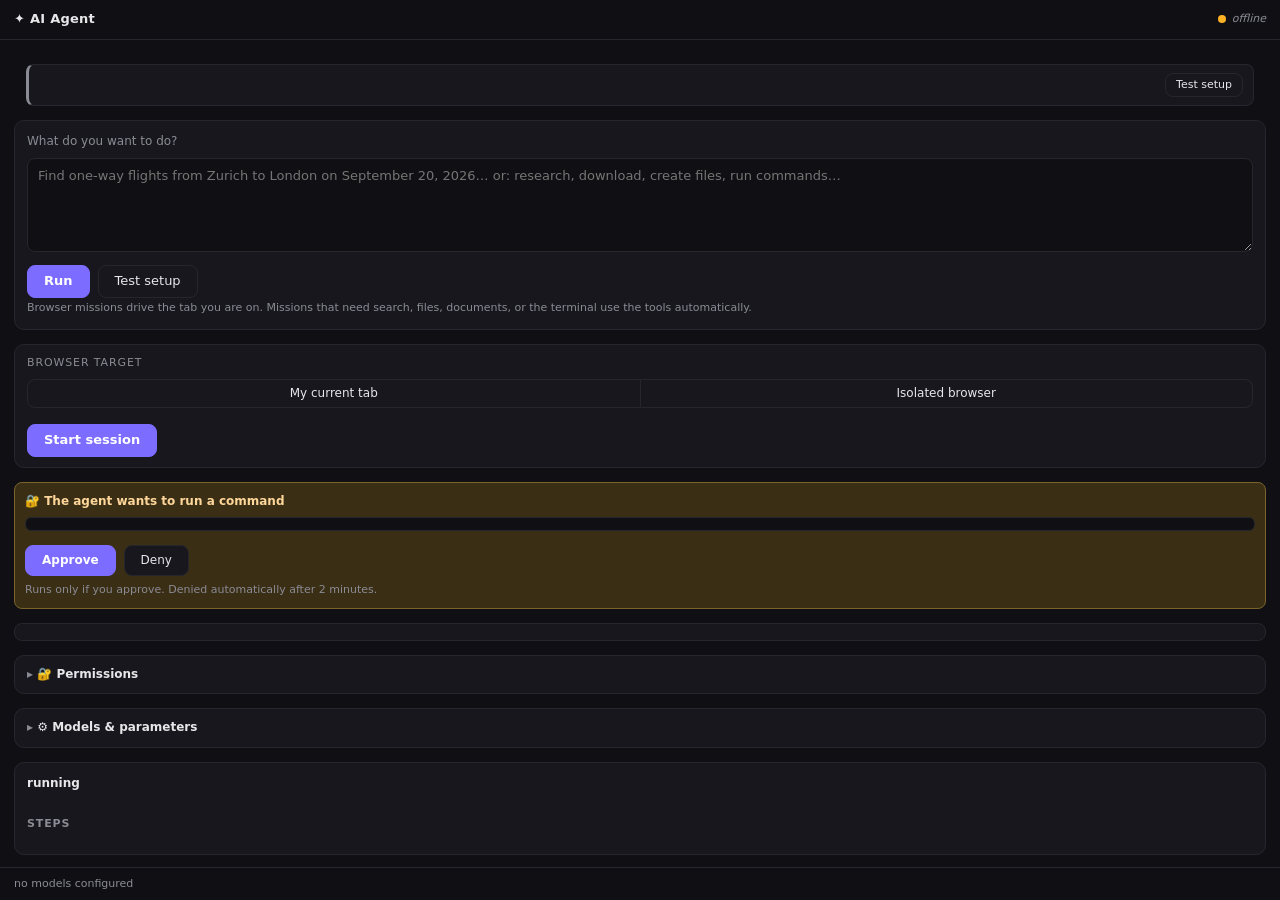
<file: extension/sidebar/sidebar.html>
<!doctype html>
<html lang="en">
  <head>
    <meta charset="utf-8" />
    <meta name="viewport" content="width=device-width,initial-scale=1" />
    <link rel="stylesheet" href="sidebar.css" />
  </head>
  <body>
    <header>
      <span class="brand">✦ AI Agent</span>
      <span class="connection" id="connection"><i></i><em>offline</em></span>
    </header>

    <main>
      <section id="setup" class="setup" hidden>
        <div class="setup-title">🔑 One free key starts the agent</div>
        <div id="setup-rows"></div>
        <div id="setup-detected" class="hint" hidden></div>
        <div class="hint" id="setup-status"></div>
        <div class="hint" id="setup-file">Stored locally on your machine. Never sent anywhere else.</div>
      </section>

      <section id="ready" class="ready" hidden>
        <span class="ready-dot" id="ready-dot"></span>
        <span id="ready-text"></span>
        <button id="ready-test" title="Send one tiny request to every model and show the exact answer">Test setup</button>
        <div class="ready-laya hint" id="ready-laya" hidden></div>
      </section>

      <section class="composer">
        <label for="goal">What do you want to do?</label>
        <textarea id="goal" rows="4" placeholder="Find one-way flights from Zurich to London on September 20, 2026… or: research, download, create files, run commands…"></textarea>
        <div class="row">
          <button id="run" class="primary">Run</button>
          <button id="stop" hidden>Stop</button>
          <button id="check" title="Check every model connection and show the exact error if one fails">Test setup</button>
        </div>
        <span class="hint">Browser missions drive the tab you are on. Missions that need search, files, documents, or the terminal use the tools automatically.</span>
      </section>

      <section class="target" id="target">
        <div class="target-head">
          <span class="hint">Browser target</span>
          <span class="hint" id="sandbox-status"></span>
        </div>
        <div class="segmented" id="target-toggle">
          <button data-target="live" title="Drive the Firefox tab you are looking at">My current tab</button>
          <button data-target="sandbox" title="Drive an isolated Neko browser in Docker">Isolated browser</button>
        </div>
        <div class="row" id="sandbox-actions" hidden>
          <button id="sandbox-start" class="primary">Start session</button>
          <button id="sandbox-stop" hidden>Stop session</button>
          <button id="sandbox-open" hidden>Watch it</button>
          <span class="hint" id="sandbox-url"></span>
        </div>
      </section>

      <div id="approval" role="alert" hidden>
        <div class="approval-title">🔐 The agent wants to run a command</div>
        <code id="approval-command"></code>
        <div class="row">
          <button id="approval-yes" class="primary">Approve</button>
          <button id="approval-no">Deny</button>
        </div>
        <span class="hint">Runs only if you approve. Denied automatically after 2 minutes.</span>
      </div>

      <div id="error" role="alert" hidden></div>
      <div id="notice" role="status" hidden></div>
      <div id="providers" class="providers" hidden></div>

      <details id="permissions-panel" class="panel">
        <summary>🔐 Permissions</summary>
        <div class="hint" id="permissions-hint">
          Per-tool scopes. Levels only narrow: destructive commands stay blocked and secret reads are never allowed.
        </div>
        <div id="permission-rows"></div>
        <div class="row">
          <button id="permissions-reset" title="Restore the default levels">Reset to defaults</button>
          <span class="hint">ask → the sidebar confirms every use of that tool</span>
        </div>
      </details>

      <details id="models-panel" class="panel">
        <summary>⚙️ Models &amp; parameters</summary>
        <div class="presets-label hint">Presets (applied to whatever each model supports):</div>
        <div class="presets" id="presets"></div>
        <div class="presets-label hint">Profiles (click to apply, × to delete):</div>
        <div class="presets" id="profiles"></div>
        <div class="row profile-row">
          <input type="text" id="profile-name" placeholder="profile name…" maxlength="40" />
          <button id="profile-save" title="Save the current models and parameters under this name">Save</button>
        </div>
        <div id="model-roles"></div>
        <div class="row">
          <button id="setup-open" title="Paste or replace an API key">🔑 API keys</button>
          <button id="refresh-models" title="Fetch the live model list from every provider">Refresh catalogue</button>
          <span class="hint" id="registry-status"></span>
        </div>
      </details>

      <section id="activity" hidden>
        <div class="status-line">
          <span id="activity-status">idle</span>
          <span id="activity-meta"></span>
        </div>
        <div class="progress" id="progress" role="progressbar" aria-valuemin="0" aria-valuemax="100" aria-valuenow="0">
          <i id="progress-fill"></i>
        </div>
        <div class="tabs">
          <button class="tab on" data-view="chat" title="What you asked, what the agent did, what it answered">💬 Conversation</button>
          <button class="tab" data-view="log" title="Every event with its timestamp, in order">☰ Log</button>
          <button id="activity-clear" class="ghost" title="Clear this view (the run keeps going)">Clear</button>
        </div>
        <div id="chat" class="chat"></div>
        <div id="log" class="log" hidden></div>
        <div class="hint" id="progress-note"></div>
      </section>

      <section id="task" hidden>
        <div class="status-line">
          <span id="task-status">running</span>
          <span id="task-meta"></span>
        </div>
        <div id="task-skills" class="chips"></div>
        <div id="thinking" class="thinking" hidden></div>
        <h3>Steps</h3>
        <div id="task-log" class="task-log"></div>
        <div id="task-final" class="final" hidden></div>
      </section>

      <section id="live" hidden>
        <div class="status-line">
          <span id="status">ready</span>
          <span id="step-count"></span>
        </div>
        <img id="screenshot" alt="Live view of the controlled tab" />
        <h3>Plan</h3>
        <ol id="plan" class="plan"></ol>
        <h3>Actions</h3>
        <div id="history" class="history"></div>
      </section>
    </main>

    <footer id="models">no models configured</footer>
    <script src="sidebar.js"></script>
  </body>
</html>
</file>
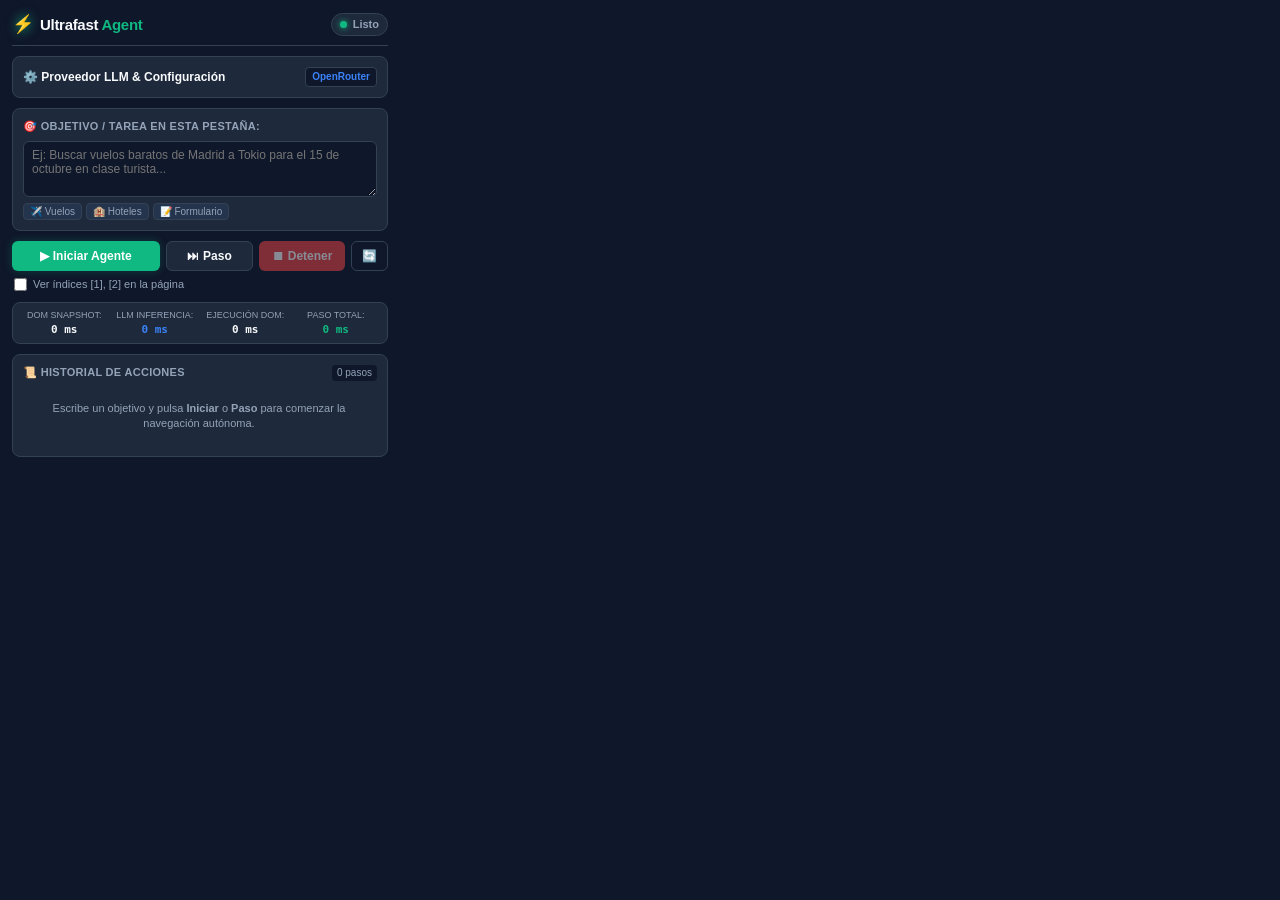
<file: firefox-extension/popup/popup.html>
<!doctype html>
<html lang="es">
  <head>
    <meta charset="utf-8" />
    <meta name="viewport" content="width=device-width, initial-scale=1" />
    <title>Ultrafast Web Agent</title>
    <link rel="stylesheet" href="popup.css" />
  </head>
  <body>
    <div class="app-container">
      <!-- Header -->
      <header class="app-header">
        <div class="brand">
          <span class="bolt">⚡</span>
          <h1>Ultrafast <span>Agent</span></h1>
        </div>
        <div class="status-indicator">
          <span class="status-dot" id="status-dot"></span>
          <span class="status-text" id="status-text">Listo</span>
        </div>
      </header>

      <!-- Settings Card (Collapsible) -->
      <details class="card settings-card" id="settings-details">
        <summary class="card-summary">
          <span>⚙️ Proveedor LLM & Configuración</span>
          <span class="summary-meta" id="active-provider-badge">OpenRouter</span>
        </summary>
        <div class="card-body">
          <div class="form-group">
            <label for="provider-select">Proveedor de IA:</label>
            <select id="provider-select">
              <option value="openrouter">OpenRouter (deepseek, llama, haiku, etc.)</option>
              <option value="omniroute">OmniRoute (Open Source Gateway / Local)</option>
              <option value="nvidia">NVIDIA NIM (integrate.api.nvidia.com)</option>
              <option value="anthropic">Anthropic (Claude 3.5 Haiku / Sonnet)</option>
              <option value="openai">OpenAI (GPT-4o mini / GPT-4o)</option>
            </select>
          </div>

          <div class="form-group">
            <label for="api-key">API Key:</label>
            <div class="input-password-wrapper">
              <input type="password" id="api-key" placeholder="Pega tu API Key aquí..." autocomplete="off" />
              <button type="button" id="toggle-key-visibility" title="Mostrar/Ocultar">👁</button>
            </div>
            <span class="hint" id="key-hint">Guardado de forma segura en almacenamiento local de Firefox.</span>
          </div>

          <div class="form-group">
            <label for="base-url">Base URL:</label>
            <input type="text" id="base-url" placeholder="https://..." />
          </div>

          <div class="form-group">
            <label for="model-name">Modelo:</label>
            <input type="text" id="model-name" placeholder="Nombre del modelo..." />
            <div class="model-chips" id="model-chips">
              <!-- Dynamically populated chips -->
            </div>
          </div>
        </div>
      </details>

      <!-- Task / Goal Section -->
      <section class="card goal-card">
        <label for="goal-input" class="section-label">🎯 Objetivo / Tarea en esta pestaña:</label>
        <textarea
          id="goal-input"
          rows="3"
          placeholder="Ej: Buscar vuelos baratos de Madrid a Tokio para el 15 de octubre en clase turista..."
        ></textarea>
        <div class="goal-presets">
          <button type="button" class="preset-btn" data-preset="Buscar un vuelo de ida de Madrid a Londres para el 20 de noviembre en clase turista. Detente cuando se vean los resultados.">✈️ Vuelos</button>
          <button type="button" class="preset-btn" data-preset="Buscar una estancia o hotel con cancelación gratuita y abrir el primer resultado con mejor valoración.">🏨 Hoteles</button>
          <button type="button" class="preset-btn" data-preset="Rellenar los campos requeridos del formulario y enviar.">📝 Formulario</button>
        </div>
      </section>

      <!-- Controls -->
      <section class="controls-section">
        <div class="primary-controls">
          <button type="button" id="btn-start" class="btn btn-primary">
            <span>▶</span> Iniciar Agente
          </button>
          <button type="button" id="btn-step" class="btn btn-secondary" title="Ejecutar solo el siguiente paso">
            <span>⏭</span> Paso
          </button>
          <button type="button" id="btn-stop" class="btn btn-danger" disabled>
            <span>⏹</span> Detener
          </button>
          <button type="button" id="btn-reset" class="btn btn-ghost" title="Reiniciar historial">
            <span>🔄</span>
          </button>
        </div>

        <div class="aux-controls">
          <label class="toggle-control">
            <input type="checkbox" id="chk-badges" />
            <span>Ver índices [1], [2] en la página</span>
          </label>
        </div>
      </section>

      <!-- Latency & Metrics Bar -->
      <section class="metrics-bar" id="metrics-bar">
        <div class="metric-item">
          <span class="metric-label">DOM Snapshot:</span>
          <span class="metric-value" id="metric-dom">0 ms</span>
        </div>
        <div class="metric-item">
          <span class="metric-label">LLM Inferencia:</span>
          <span class="metric-value highlight" id="metric-llm">0 ms</span>
        </div>
        <div class="metric-item">
          <span class="metric-label">Ejecución DOM:</span>
          <span class="metric-value" id="metric-exec">0 ms</span>
        </div>
        <div class="metric-item total">
          <span class="metric-label">Paso Total:</span>
          <span class="metric-value" id="metric-total">0 ms</span>
        </div>
      </section>

      <!-- Error Notification -->
      <div class="alert alert-error" id="error-box" hidden></div>

      <!-- Live Execution Log -->
      <section class="card history-card">
        <div class="history-header">
          <span class="section-label">📜 Historial de Acciones</span>
          <span class="history-count" id="step-count">0 pasos</span>
        </div>
        <div class="history-list" id="history-list">
          <div class="empty-state" id="empty-history">
            Escribe un objetivo y pulsa <b>Iniciar</b> o <b>Paso</b> para comenzar la navegación autónoma.
          </div>
        </div>
      </section>
    </div>

    <script src="popup.js"></script>
  </body>
</html>
</file>
<file: extension/sidebar/sidebar.css>
:root {
  color-scheme: dark;
  --bg: #101014;
  --panel: #17171d;
  --line: #26262e;
  --text: #e7e7ea;
  --muted: #8b8b95;
  --accent: #7c6cff;
  --ok: #3dd68c;
  --warn: #ffb224;
}
* { box-sizing: border-box; }
body {
  margin: 0;
  font: 13px/1.45 system-ui, -apple-system, "Segoe UI", sans-serif;
  background: var(--bg);
  color: var(--text);
  display: flex;
  flex-direction: column;
  height: 100vh;
}
.setup {
  margin: 10px 12px 0;
  padding: 10px 12px;
  border: 1px solid var(--line);
  border-left: 3px solid var(--accent);
  border-radius: 8px;
  background: var(--panel);
}
.setup-title { font-weight: 600; margin-bottom: 8px; }
.setup-row { margin-bottom: 8px; }
.setup-row:last-child { margin-bottom: 0; }
.setup-label { display: flex; justify-content: space-between; gap: 8px; margin-bottom: 4px; }
.setup-label a { color: var(--accent); text-decoration: none; white-space: nowrap; }
.setup-label a:hover { text-decoration: underline; }
.setup input[type="password"], .setup input[type="text"] {
  flex: 1;
  min-width: 0;
  padding: 6px 8px;
  border: 1px solid var(--line);
  border-radius: 6px;
  background: var(--bg);
  color: var(--text);
  font: inherit;
}
.setup .saved { color: var(--ok); }
#setup-status { margin: 6px 0 2px; }

header {
  display: flex;
  align-items: center;
  justify-content: space-between;
  padding: 10px 14px;
  border-bottom: 1px solid var(--line);
}
.brand { font-weight: 600; letter-spacing: 0.02em; }
.connection { display: flex; align-items: center; gap: 6px; color: var(--muted); font-size: 11px; }
.connection i { width: 8px; height: 8px; border-radius: 50%; background: var(--warn); display: inline-block; }
.connection.on i { background: var(--ok); }
main { flex: 1; overflow-y: auto; padding: 14px; display: flex; flex-direction: column; gap: 14px; }
.composer { background: var(--panel); border: 1px solid var(--line); border-radius: 10px; padding: 12px; }
.composer label { display: block; margin-bottom: 8px; color: var(--muted); font-size: 12px; }
textarea {
  width: 100%;
  resize: vertical;
  background: var(--bg);
  color: var(--text);
  border: 1px solid var(--line);
  border-radius: 8px;
  padding: 8px 10px;
  font: inherit;
}
textarea:focus { outline: 1px solid var(--accent); }
.row { display: flex; align-items: center; gap: 8px; margin-top: 8px; }
button {
  background: var(--panel);
  color: var(--text);
  border: 1px solid var(--line);
  border-radius: 8px;
  padding: 6px 16px;
  font: inherit;
  cursor: pointer;
}
button:hover { border-color: var(--accent); }
button.primary { background: var(--accent); border-color: var(--accent); color: #fff; font-weight: 600; }
.hint { color: var(--muted); font-size: 11px; }
#error {
  background: #3a1520;
  border: 1px solid #7a2b3f;
  color: #ffb3c1;
  border-radius: 8px;
  padding: 8px 10px;
  font-size: 12px;
}
#live { display: flex; flex-direction: column; gap: 8px; }
.status-line { display: flex; justify-content: space-between; color: var(--muted); font-size: 12px; }
#status { color: var(--text); font-weight: 600; }
#screenshot { width: 100%; border: 1px solid var(--line); border-radius: 8px; }
h3 { margin: 8px 0 2px; font-size: 11px; text-transform: uppercase; letter-spacing: 0.08em; color: var(--muted); }
.plan { margin: 0; padding-left: 0; list-style: none; display: flex; flex-direction: column; gap: 4px; }
.plan li { display: flex; gap: 8px; align-items: baseline; }
.plan li.done { color: var(--muted); text-decoration: line-through; }
.plan li.current::before { content: "▸"; color: var(--accent); }
.plan li.current { color: var(--text); font-weight: 600; }
.history { display: flex; flex-direction: column; gap: 4px; font-size: 12px; }
.history div { display: flex; gap: 8px; border-bottom: 1px dashed var(--line); padding-bottom: 4px; }
.history .number { color: var(--muted); }
.history .time { margin-left: auto; color: var(--muted); white-space: nowrap; }
.history b { color: var(--accent); font-weight: 500; }
footer {
  padding: 8px 14px;
  border-top: 1px solid var(--line);
  color: var(--muted);
  font-size: 11px;
}
.providers {
  display: flex;
  flex-direction: column;
  gap: 4px;
  background: var(--panel);
  border: 1px solid var(--line);
  border-radius: 8px;
  padding: 8px 10px;
  font-size: 12px;
}
.provider b { color: var(--text); font-weight: 600; }
.provider small { display: block; color: var(--warn); font-size: 11px; margin-top: 2px; word-break: break-word; }
.provider.ok small { color: var(--muted); }

/* ── approvals (MVP-4) ─────────────────────────────────────────────── */
#approval {
  background: #3a2e15;
  border: 1px solid #7a642b;
  color: #ffd79b;
  border-radius: 8px;
  padding: 10px;
  font-size: 12px;
  display: flex;
  flex-direction: column;
  gap: 6px;
}
#approval .approval-title { font-weight: 600; }
#approval code {
  background: var(--bg);
  border: 1px solid var(--line);
  border-radius: 6px;
  padding: 6px 8px;
  font: 11px/1.4 ui-monospace, Consolas, monospace;
  word-break: break-all;
  white-space: pre-wrap;
  color: var(--text);
}

/* ── models panel (MVP-1) ──────────────────────────────────────────── */
.panel { background: var(--panel); border: 1px solid var(--line); border-radius: 10px; padding: 0 12px; }
.panel > summary {
  cursor: pointer;
  padding: 10px 0;
  font-weight: 600;
  font-size: 12px;
  color: var(--text);
  list-style: none;
  user-select: none;
}
.panel > summary::before { content: "▸ "; color: var(--muted); }
.panel[open] > summary::before { content: "▾ "; }
.panel > *:not(summary) { margin-bottom: 10px; }
.presets-label { margin-top: 2px; }
.presets { display: flex; flex-wrap: wrap; gap: 6px; }
.chip {
  background: var(--bg);
  border: 1px solid var(--line);
  border-radius: 999px;
  padding: 3px 12px;
  font-size: 11px;
  cursor: pointer;
  color: var(--text);
}
.chip:hover { border-color: var(--accent); }
.role-row { border-top: 1px dashed var(--line); padding: 10px 0 4px; display: flex; flex-direction: column; gap: 6px; }
.role-head { display: flex; align-items: baseline; gap: 8px; }
.role-head b { font-size: 12px; }
select, input[type="number"] {
  background: var(--bg);
  color: var(--text);
  border: 1px solid var(--line);
  border-radius: 8px;
  padding: 5px 8px;
  font: inherit;
  font-size: 12px;
  width: 100%;
}
select:focus, input[type="number"]:focus { outline: 1px solid var(--accent); }
.adv summary { cursor: pointer; color: var(--muted); font-size: 11px; user-select: none; }
.adv .param-grid { display: grid; grid-template-columns: auto 1fr; gap: 8px 10px; align-items: center; margin-top: 6px; }
.adv .param-grid label { color: var(--muted); font-size: 11px; }
#registry-status { margin-left: auto; }

/* ── orchestrated task view (MVP-3) ────────────────────────────────── */
#task { background: var(--panel); border: 1px solid var(--line); border-radius: 10px; padding: 12px; display: flex; flex-direction: column; gap: 8px; }
#task-status { color: var(--text); font-weight: 600; }
.chips { display: flex; flex-wrap: wrap; gap: 4px; }
.chips .chip { cursor: default; background: transparent; color: var(--muted); padding: 2px 10px; }
.task-log { display: flex; flex-direction: column; gap: 6px; font-size: 12px; max-height: 260px; overflow-y: auto; }
.task-step { border: 1px solid var(--line); border-radius: 8px; padding: 6px 8px; display: flex; flex-direction: column; gap: 3px; }
.task-step .head { display: flex; gap: 8px; align-items: baseline; }
.task-step .number { color: var(--muted); font-size: 11px; }
.task-step .head code { font: 11px ui-monospace, Consolas, monospace; color: var(--accent); word-break: break-all; }
.task-step .res { color: var(--muted); font-size: 11px; word-break: break-word; }
.task-step .err { color: #ffb3c1; font-size: 11px; word-break: break-word; }
.task-step.bad { border-color: #7a2b3f; }
.thinking {
  background: var(--bg);
  border: 1px dashed var(--line);
  border-radius: 8px;
  padding: 8px 10px;
  font: 11px/1.5 ui-monospace, Consolas, monospace;
  color: var(--muted);
  white-space: pre-wrap;
  word-break: break-word;
  max-height: 120px;
  overflow-y: auto;
}
.profile-row { flex-wrap: wrap; }
.profile-row input[type="text"] {
  flex: 1;
  min-width: 120px;
  background: var(--bg);
  color: var(--text);
  border: 1px solid var(--line);
  border-radius: 8px;
  padding: 5px 8px;
  font: inherit;
  font-size: 12px;
}
.chip.profile { display: inline-flex; align-items: center; gap: 6px; }
.chip.profile .del { font-style: normal; color: var(--muted); padding: 0 2px; }
.chip.profile .del:hover { color: #ffb3c1; }
.final {
  background: var(--bg);
  border: 1px solid var(--accent);
  border-radius: 8px;
  padding: 10px;
  font-size: 12px;
  white-space: pre-wrap;
  word-break: break-word;
  max-height: 320px;
  overflow-y: auto;
}

/* ── schema-driven parameter controls (MVP-1) ─────────────────────── */
#notice {
  background: rgba(88, 166, 255, 0.08);
  border: 1px solid rgba(88, 166, 255, 0.35);
  border-radius: 8px;
  padding: 8px 10px;
  font-size: 11px;
  color: var(--text);
  word-break: break-word;
}
.param-grid { display: grid; grid-template-columns: auto 1fr; gap: 8px 10px; align-items: center; }
.param-grid.simple { margin-top: 2px; }
.param-grid label { color: var(--muted); font-size: 11px; display: flex; align-items: center; gap: 4px; }
.param-grid .verified { color: var(--ok); font-style: normal; font-size: 10px; }
.slider { display: flex; align-items: center; gap: 6px; }
.slider input[type="range"] { flex: 1; accent-color: var(--accent); }
.slider output { min-width: 46px; color: var(--muted); font-size: 11px; text-align: right; }
.slider .clear {
  border: none; background: transparent; color: var(--muted); cursor: pointer; font-size: 13px; padding: 0 2px;
}
.slider .clear:hover { color: var(--text); }
.toggle input { accent-color: var(--accent); }
.caps { margin-left: auto; font-size: 11px; }
.schema-row { justify-content: space-between; }
.schema-id {
  font: 10px ui-monospace, Consolas, monospace;
  color: var(--muted);
  border: 1px solid var(--line);
  border-radius: 999px;
  padding: 1px 8px;
}
.dropped { color: var(--warn); }
button.probe { font-size: 11px; padding: 3px 10px; }

/* ── browser target + permission center (MVP-5) ────────────────────── */
.target {
  background: var(--panel);
  border: 1px solid var(--line);
  border-radius: 10px;
  padding: 10px 12px;
  display: flex;
  flex-direction: column;
  gap: 8px;
}
.target-head { display: flex; justify-content: space-between; gap: 8px; }
.target-head span:first-child { text-transform: uppercase; letter-spacing: 0.08em; font-size: 11px; }
.segmented { display: flex; gap: 0; }
.segmented button {
  flex: 1;
  border-radius: 0;
  border-left-width: 0;
  font-size: 12px;
  padding: 5px 8px;
}
.segmented button:first-child { border-radius: 8px 0 0 8px; border-left-width: 1px; }
.segmented button:last-child { border-radius: 0 8px 8px 0; }
.segmented button.on { background: var(--accent); border-color: var(--accent); color: #fff; font-weight: 600; }
.segmented.small button { flex: 0 0 auto; padding: 3px 12px; font-size: 11px; }
.perm-row {
  display: flex;
  flex-direction: column;
  gap: 4px;
  border-top: 1px dashed var(--line);
  padding: 8px 0 2px;
}
.perm-head { display: flex; gap: 8px; align-items: baseline; }
.perm-head b { font-size: 12px; }

/* ── the run, live: verdict, progress, conversation, log ─────────── */

.ready {
  display: flex;
  align-items: center;
  gap: 8px;
  margin: 10px 12px 0;
  padding: 8px 10px;
  border: 1px solid var(--line);
  border-left: 3px solid var(--muted);
  border-radius: 8px;
  background: var(--panel);
  font-size: 12px;
}
.ready.ok { border-left-color: var(--ok); }
.ready.bad { border-left-color: #ff5d5d; }
/* a self-test in flight: not a verdict, so it gets neither green nor red */
.ready.checking { border-left-color: var(--accent); }
.ready.checking #ready-test { opacity: 0.5; }
.ready-dot { flex: none; }
/* The local engine gets its own line: it is not a model connection and must not read as one. */
.ready-laya { flex-basis: 100%; margin-top: 4px; font-size: 11px; opacity: 0.85; }
#ready-text { flex: 1; min-width: 0; }
#ready-text code { color: var(--text); }
#ready-test { flex: none; padding: 3px 10px; font-size: 11px; }

.progress {
  height: 6px;
  margin: 6px 0;
  background: var(--line);
  border-radius: 999px;
  overflow: hidden;
}
.progress > i { display: block; height: 100%; width: 0; background: var(--accent); transition: width 0.3s ease; }
.progress.done > i { background: var(--ok); }
.progress.indeterminate > i { width: 35%; animation: progress-slide 1.2s ease-in-out infinite; }
@keyframes progress-slide {
  0% { margin-left: -35%; }
  100% { margin-left: 100%; }
}

.tabs { display: flex; gap: 6px; margin: 6px 0; }
.tabs .tab { padding: 3px 10px; font-size: 11px; }
.tabs .tab.on { border-color: var(--accent); color: var(--text); }
.tabs .ghost { margin-left: auto; padding: 3px 10px; font-size: 11px; color: var(--muted); }

.chat { display: flex; flex-direction: column; gap: 4px; max-height: 240px; overflow-y: auto; }
.chat .msg {
  display: grid;
  grid-template-columns: 1fr auto;
  gap: 0 8px;
  padding: 5px 8px;
  border-left: 3px solid var(--line);
  border-radius: 6px;
  background: var(--panel);
  font-size: 12px;
}
.chat .msg .who { grid-column: 1; color: var(--muted); font-size: 10px; text-transform: uppercase; letter-spacing: 0.06em; }
.chat .msg .t { grid-column: 2; grid-row: 1 / span 2; color: var(--muted); font-size: 10px; }
.chat .msg .text { grid-column: 1; word-break: break-word; white-space: pre-wrap; }
.chat .msg.you { border-left-color: var(--accent); }
.chat .msg.agent { border-left-color: var(--accent); }
.chat .msg.tool { border-left-color: #4aa3ff; }
.chat .msg.ok { border-left-color: var(--ok); }
.chat .msg.warn { border-left-color: var(--warn); }
.chat .msg.error { border-left-color: #ff5d5d; }
.chat .msg.streaming .text::after { content: "▍"; animation: caret 1s steps(1) infinite; }
@keyframes caret { 50% { opacity: 0; } }

.log { max-height: 240px; overflow-y: auto; font-family: ui-monospace, "Cascadia Mono", monospace; font-size: 11px; }
.log > div { display: flex; gap: 6px; padding: 1px 0; border-bottom: 1px solid rgba(255, 255, 255, 0.04); }
.log .t { color: var(--muted); flex: none; }
.log .lvl { flex: none; width: 54px; color: var(--muted); }
.log .msg { word-break: break-word; }
.log .error .lvl, .log .error .msg { color: #ffb3c1; }
.log .ok .lvl { color: var(--ok); }
.log .warn .lvl { color: var(--warn); }
</file>
<file: firefox-extension/popup/popup.css>
/* Modern Ultrafast Dark Theme for Firefox Extension */
:root {
  --bg-main: #0f172a;
  --bg-card: #1e293b;
  --bg-card-hover: #24344d;
  --border-color: #334155;
  --text-main: #f8fafc;
  --text-muted: #94a3b8;
  --primary: #10b981;
  --primary-hover: #059669;
  --primary-glow: rgba(16, 185, 129, 0.25);
  --accent: #3b82f6;
  --danger: #ef4444;
  --danger-hover: #dc2626;
  --warning: #f59e0b;
  --radius: 8px;
  --font-sans: -apple-system, BlinkMacSystemFont, "Segoe UI", Roboto, Inter, Helvetica, Arial, sans-serif;
  --font-mono: ui-monospace, SFMono-Regular, Menlo, Monaco, Consolas, monospace;
}

* {
  box-sizing: border-box;
  margin: 0;
  padding: 0;
}

body {
  width: 400px;
  min-height: 540px;
  max-height: 600px;
  overflow-y: auto;
  background-color: var(--bg-main);
  color: var(--text-main);
  font-family: var(--font-sans);
  font-size: 13px;
  line-height: 1.4;
  padding: 12px;
}

/* Custom Scrollbar */
::-webkit-scrollbar {
  width: 6px;
}
::-webkit-scrollbar-track {
  background: var(--bg-main);
}
::-webkit-scrollbar-thumb {
  background: var(--border-color);
  border-radius: 3px;
}
::-webkit-scrollbar-thumb:hover {
  background: var(--text-muted);
}

.app-container {
  display: flex;
  flex-direction: column;
  gap: 10px;
}

/* Header */
.app-header {
  display: flex;
  align-items: center;
  justify-content: space-between;
  padding-bottom: 8px;
  border-bottom: 1px solid var(--border-color);
}

.brand {
  display: flex;
  align-items: center;
  gap: 6px;
}

.bolt {
  font-size: 18px;
  filter: drop-shadow(0 0 6px var(--primary));
}

.brand h1 {
  font-size: 15px;
  font-weight: 700;
  letter-spacing: -0.3px;
}

.brand h1 span {
  color: var(--primary);
}

.status-indicator {
  display: flex;
  align-items: center;
  gap: 6px;
  background: var(--bg-card);
  padding: 3px 8px;
  border-radius: 12px;
  border: 1px solid var(--border-color);
}

.status-dot {
  width: 7px;
  height: 7px;
  border-radius: 50%;
  background-color: var(--primary);
  box-shadow: 0 0 6px var(--primary);
}

.status-dot.running {
  background-color: var(--warning);
  box-shadow: 0 0 8px var(--warning);
  animation: pulse 1.2s infinite;
}

.status-dot.error {
  background-color: var(--danger);
  box-shadow: 0 0 8px var(--danger);
}

@keyframes pulse {
  0%, 100% { opacity: 1; transform: scale(1); }
  50% { opacity: 0.4; transform: scale(0.85); }
}

.status-text {
  font-size: 11px;
  font-weight: 600;
  color: var(--text-muted);
}

/* Cards */
.card {
  background-color: var(--bg-card);
  border: 1px solid var(--border-color);
  border-radius: var(--radius);
  padding: 10px;
}

.card-summary {
  display: flex;
  align-items: center;
  justify-content: space-between;
  cursor: pointer;
  font-weight: 600;
  font-size: 12px;
  user-select: none;
}

.summary-meta {
  background: var(--bg-main);
  color: var(--accent);
  padding: 2px 6px;
  border-radius: 4px;
  font-size: 10px;
  border: 1px solid var(--border-color);
}

.card-body {
  margin-top: 10px;
  display: flex;
  flex-direction: column;
  gap: 8px;
  border-top: 1px solid var(--border-color);
  padding-top: 8px;
}

/* Forms */
.form-group {
  display: flex;
  flex-direction: column;
  gap: 4px;
}

.form-group label, .section-label {
  font-size: 11px;
  font-weight: 600;
  color: var(--text-muted);
  text-transform: uppercase;
  letter-spacing: 0.3px;
}

input[type="text"],
input[type="password"],
select,
textarea {
  width: 100%;
  background: var(--bg-main);
  border: 1px solid var(--border-color);
  color: var(--text-main);
  border-radius: 6px;
  padding: 6px 8px;
  font-size: 12px;
  font-family: inherit;
  transition: border-color 0.15s ease;
}

input:focus, select:focus, textarea:focus {
  outline: none;
  border-color: var(--accent);
  box-shadow: 0 0 0 2px rgba(59, 130, 246, 0.2);
}

.input-password-wrapper {
  position: relative;
  display: flex;
  align-items: center;
}

.input-password-wrapper input {
  padding-right: 32px;
}

.input-password-wrapper button {
  position: absolute;
  right: 6px;
  background: none;
  border: none;
  cursor: pointer;
  color: var(--text-muted);
  font-size: 13px;
}

.hint {
  font-size: 10px;
  color: var(--text-muted);
}

/* Model Chips */
.model-chips {
  display: flex;
  flex-wrap: wrap;
  gap: 4px;
  margin-top: 4px;
}

.chip {
  background: var(--bg-main);
  border: 1px solid var(--border-color);
  color: var(--text-muted);
  font-size: 10px;
  padding: 2px 6px;
  border-radius: 4px;
  cursor: pointer;
  transition: all 0.15s ease;
}

.chip:hover, .chip.active {
  background: var(--accent);
  color: #fff;
  border-color: var(--accent);
}

/* Goal Card */
.goal-card {
  display: flex;
  flex-direction: column;
  gap: 6px;
}

textarea#goal-input {
  resize: vertical;
  min-height: 52px;
  max-height: 120px;
}

.goal-presets {
  display: flex;
  gap: 4px;
  flex-wrap: wrap;
}

.preset-btn {
  background: var(--bg-card-hover);
  border: 1px solid var(--border-color);
  color: var(--text-muted);
  border-radius: 4px;
  padding: 2px 6px;
  font-size: 10px;
  cursor: pointer;
}

.preset-btn:hover {
  color: var(--text-main);
  border-color: var(--text-muted);
}

/* Controls */
.controls-section {
  display: flex;
  flex-direction: column;
  gap: 6px;
}

.primary-controls {
  display: flex;
  gap: 6px;
}

.btn {
  display: inline-flex;
  align-items: center;
  justify-content: center;
  gap: 4px;
  padding: 7px 12px;
  border-radius: 6px;
  font-size: 12px;
  font-weight: 600;
  cursor: pointer;
  border: none;
  transition: all 0.15s ease;
}

.btn-primary {
  flex: 2;
  background: var(--primary);
  color: #ffffff;
  box-shadow: 0 0 10px var(--primary-glow);
}

.btn-primary:hover:not(:disabled) {
  background: var(--primary-hover);
}

.btn-secondary {
  flex: 1;
  background: var(--bg-card);
  color: var(--text-main);
  border: 1px solid var(--border-color);
}

.btn-secondary:hover:not(:disabled) {
  background: var(--bg-card-hover);
}

.btn-danger {
  flex: 1;
  background: var(--danger);
  color: #ffffff;
}

.btn-danger:hover:not(:disabled) {
  background: var(--danger-hover);
}

.btn-ghost {
  background: transparent;
  color: var(--text-muted);
  border: 1px solid var(--border-color);
  padding: 7px 10px;
}

.btn:disabled {
  opacity: 0.5;
  cursor: not-allowed;
}

.aux-controls {
  display: flex;
  align-items: center;
  justify-content: space-between;
  font-size: 11px;
  color: var(--text-muted);
  padding: 0 2px;
}

.toggle-control {
  display: flex;
  align-items: center;
  gap: 6px;
  cursor: pointer;
}

/* Metrics Bar */
.metrics-bar {
  display: grid;
  grid-template-columns: repeat(4, 1fr);
  gap: 4px;
  background: var(--bg-card);
  border: 1px solid var(--border-color);
  border-radius: var(--radius);
  padding: 6px 8px;
  text-align: center;
}

.metric-item {
  display: flex;
  flex-direction: column;
}

.metric-label {
  font-size: 9px;
  color: var(--text-muted);
  text-transform: uppercase;
}

.metric-value {
  font-family: var(--font-mono);
  font-size: 11px;
  font-weight: 700;
}

.metric-value.highlight {
  color: var(--accent);
}

.metric-item.total .metric-value {
  color: var(--primary);
}

/* Error Notification */
.alert-error {
  background: rgba(239, 68, 68, 0.15);
  border: 1px solid var(--danger);
  color: #fca5a5;
  padding: 6px 8px;
  border-radius: 6px;
  font-size: 11px;
}

/* History Card */
.history-card {
  display: flex;
  flex-direction: column;
  gap: 6px;
  max-height: 180px;
}

.history-header {
  display: flex;
  align-items: center;
  justify-content: space-between;
}

.history-count {
  font-size: 10px;
  color: var(--text-muted);
  background: var(--bg-main);
  padding: 1px 5px;
  border-radius: 4px;
}

.history-list {
  display: flex;
  flex-direction: column;
  gap: 6px;
  overflow-y: auto;
  max-height: 140px;
  padding-right: 2px;
}

.empty-state {
  color: var(--text-muted);
  font-size: 11px;
  text-align: center;
  padding: 14px 8px;
}

.history-entry {
  background: var(--bg-main);
  border: 1px solid var(--border-color);
  border-radius: 5px;
  padding: 6px;
  font-size: 11px;
}

.entry-head {
  display: flex;
  align-items: center;
  justify-content: space-between;
  margin-bottom: 3px;
}

.entry-badge {
  font-size: 9px;
  font-weight: 700;
  padding: 1px 4px;
  border-radius: 3px;
  text-transform: uppercase;
}

.entry-badge.click { background: #065f46; color: #6ee7b7; }
.entry-badge.type_text { background: #1e3a8a; color: #93c5fd; }
.entry-badge.select { background: #4c1d95; color: #c4b5fd; }
.entry-badge.scroll { background: #374151; color: #d1d5db; }
.entry-badge.wait { background: #78350f; color: #fde68a; }
.entry-badge.done { background: #064e3b; color: #34d399; }
.entry-badge.blocked { background: #7f1d1d; color: #fca5a5; }

.entry-step {
  font-weight: 700;
  color: var(--text-muted);
}

.entry-latency {
  font-family: var(--font-mono);
  font-size: 10px;
  color: var(--accent);
}

.entry-action {
  font-weight: 600;
  margin-bottom: 2px;
}

.entry-thought {
  color: var(--text-muted);
  font-size: 10px;
  font-style: italic;
}
</file>
